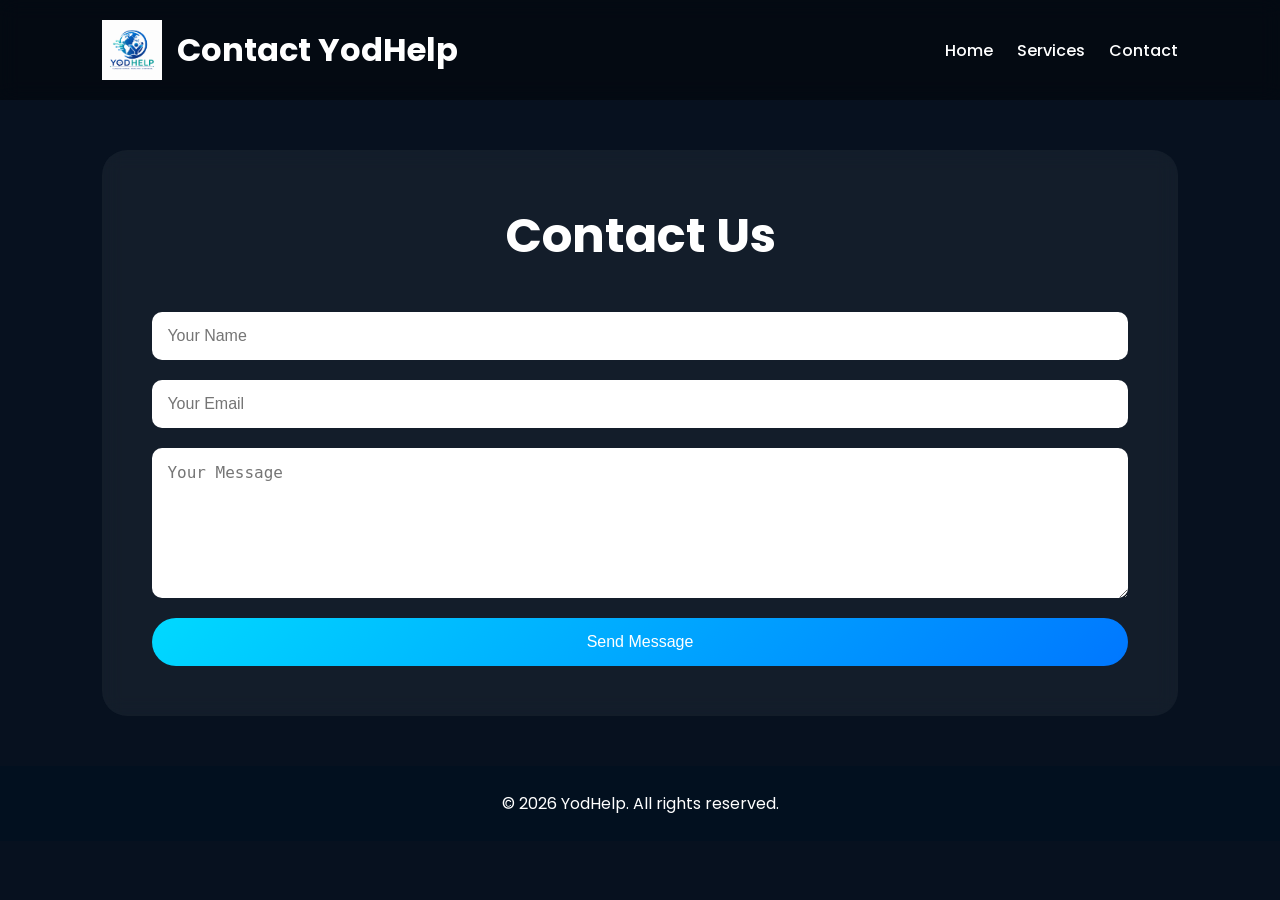
<file: contact.html>
<!DOCTYPE html>
<html lang="en">
<head>
<meta charset="UTF-8">
<meta name="viewport" content="width=device-width, initial-scale=1.0">
<title>Contact | YodHelp</title>

<link rel="stylesheet" href="style.css">

<link href="https://fonts.googleapis.com/css2?family=Poppins:wght@300;400;500;600;700&display=swap" rel="stylesheet">

</head>
<body>

<header>

<div class="logo-box">
    <img src="logo.png" alt="YodHelp Logo">
    <h1>Contact YodHelp</h1>
</div>

<nav>
    <a href="index.html">Home</a>
    <a href="services.html">Services</a>
    <a href="contact.html">Contact</a>
</nav>

</header>

<section class="contact reveal">

<div class="section-title">
    <h2>Contact Us</h2>
</div>


<form action="https://api.web3forms.com/submit" method="POST">

    <!-- Replace with your Access Key -->
    <input type="hidden" name="access_key" value="fb87eebb-0cbc-4726-b45a-1bde8732d098">

    <input type="hidden" name="subject" value="New YodHelp Message">

    <input type="hidden" name="redirect" value="https://girma22.github.io/YodHelp/thankyou.html">

    <input type="text" name="name" placeholder="Your Name" required>

    <input type="email" name="email" placeholder="Your Email" required>

    <textarea name="message" placeholder="Your Message" required></textarea>

    <button type="submit">Send Message</button>

</form>
</section>

<footer>
<p>© 2026 YodHelp. All rights reserved.</p>
</footer>

<script src="script.js"></script>

</body>
</html>
</file>
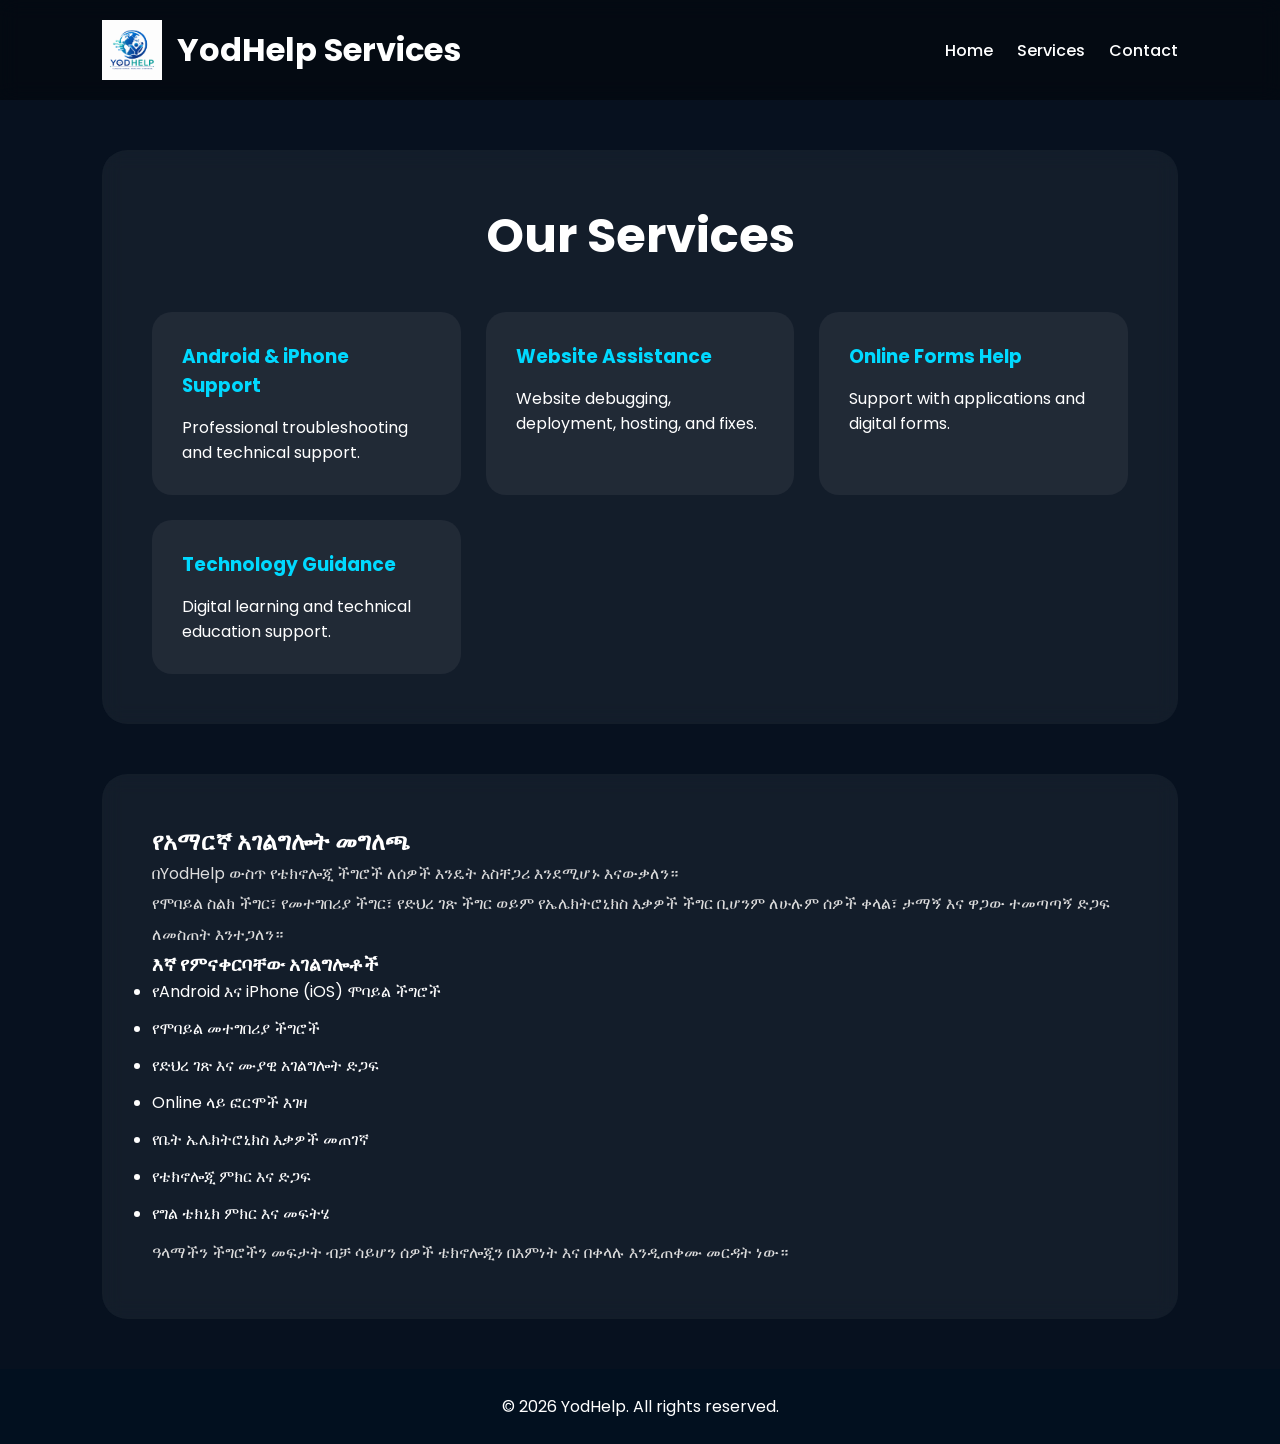
<file: services.html>
<!DOCTYPE html>
<html lang="en">
<head>
<meta charset="UTF-8">
<meta name="viewport" content="width=device-width, initial-scale=1.0">
<title>Services | YodHelp</title>

<link rel="stylesheet" href="style.css">

<link href="https://fonts.googleapis.com/css2?family=Poppins:wght@300;400;500;600;700&display=swap" rel="stylesheet">

</head>
<body>

<header>

    <div class="logo-box">
        <img src="logo.png" alt="YodHelp Logo">
        <h1>YodHelp Services</h1>
    </div>

<nav>
    <a href="index.html">Home</a>
    <a href="services.html">Services</a>
    <a href="contact.html">Contact</a>
</nav>

</header>

<section class="services reveal">

    <div class="section-title">
        <h2>Our Services</h2>
    </div>

    <div class="service-grid">

        <div class="card">
            <h3>Android & iPhone Support</h3>
            <p>Professional troubleshooting and technical support.</p>
        </div>

        <div class="card">
            <h3>Website Assistance</h3>
            <p>Website debugging, deployment, hosting, and fixes.</p>
        </div>

        <div class="card">
            <h3>Online Forms Help</h3>
            <p>Support with applications and digital forms.</p>
        </div>

        <div class="card">
            <h3>Technology Guidance</h3>
            <p>Digital learning and technical education support.</p>
        </div>

    </div>

</section>

<section class="about reveal">

<h2>የአማርኛ አገልግሎት መግለጫ</h2>

<p>
በYodHelp ውስጥ የቴክኖሎጂ ችግሮች ለሰዎች እንዴት አስቸጋሪ
እንደሚሆኑ እናውቃለን።
</p>

<p>
የሞባይል ስልክ ችግር፣ የመተግበሪያ ችግር፣
የድህረ ገጽ ችግር ወይም የኤሌክትሮኒክስ እቃዎች ችግር
ቢሆንም ለሁሉም ሰዎች ቀላል፣ ታማኝ እና
ዋጋው ተመጣጣኝ ድጋፍ ለመስጠት እንተጋለን።
</p>

<h3>እኛ የምናቀርባቸው አገልግሎቶች</h3>

<ul class="amharic-list">
<li>የAndroid እና iPhone (iOS) ሞባይል ችግሮች</li>
<li>የሞባይል መተግበሪያ ችግሮች</li>
<li>የድህረ ገጽ እና ሙያዊ አገልግሎት ድጋፍ</li>
<li>Online ላይ ፎርሞች እገዛ</li>
<li>የቤት ኤሌክትሮኒክስ እቃዎች መጠገኛ</li>
<li>የቴክኖሎጂ ምክር እና ድጋፍ</li>
<li>የግል ቴክኒክ ምክር እና መፍትሄ</li>
</ul>

<p>
ዓላማችን ችግሮችን መፍታት ብቻ ሳይሆን
ሰዎች ቴክኖሎጂን በእምነት እና
በቀላሉ እንዲጠቀሙ መርዳት ነው።
</p>

</section>

<footer>
<p>© 2026 YodHelp. All rights reserved.</p>
</footer>

<script src="script.js"></script>

</body>
</html>
</file>
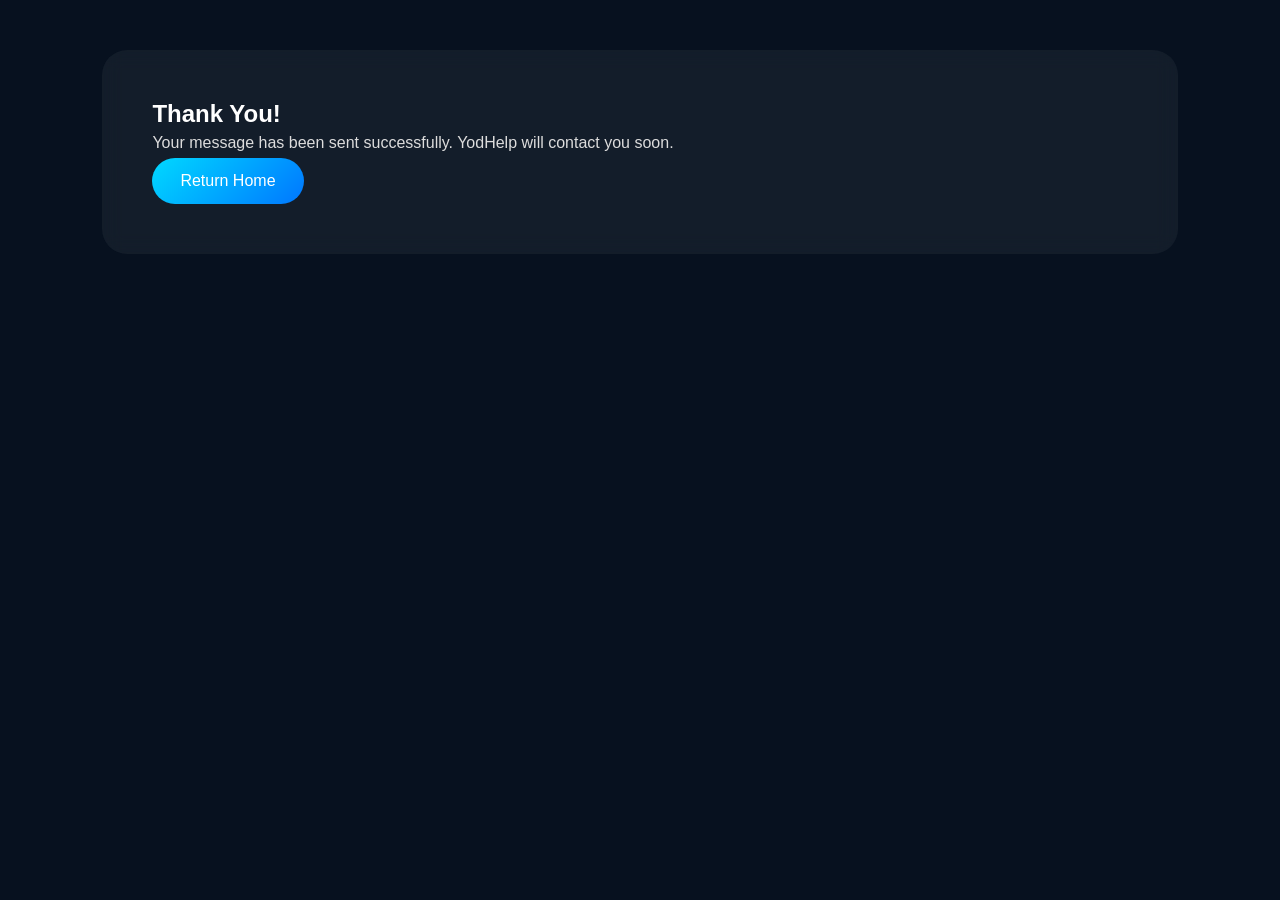
<file: thankyou.html>
<!DOCTYPE html>
<html>
<head>
    <title>Thank You</title>
    <link rel="stylesheet" href="style.css">
</head>
<body>

<section class="about">

    <h2>Thank You!</h2>

    <p>
        Your message has been sent successfully.
        YodHelp will contact you soon.
    </p>

    <a href="index.html" class="btn">Return Home</a>

</section>

</body>
</html>
</file>
<file: style.css>
*{
    margin:0;
    padding:0;
    box-sizing:border-box;
}

body{
    font-family:'Poppins',sans-serif;
    background:#07111f;
    color:white;
    overflow-x:hidden;
}

.background-animation{
    position:fixed;
    width:100%;
    height:100%;
    z-index:-1;
}

.background-animation span{
    position:absolute;
    display:block;
    border-radius:50%;
    background:rgba(0,255,255,0.08);
    animation:float 15s linear infinite;
}

.background-animation span:nth-child(1){
    width:250px;
    height:250px;
    top:10%;
    left:5%;
}

.background-animation span:nth-child(2){
    width:180px;
    height:180px;
    top:60%;
    left:80%;
}

.background-animation span:nth-child(3){
    width:120px;
    height:120px;
    top:75%;
    left:30%;
}

.background-animation span:nth-child(4){
    width:90px;
    height:90px;
    top:20%;
    left:70%;
}

@keyframes float{
    0%{
        transform:translateY(0) rotate(0deg);
    }
    50%{
        transform:translateY(-40px) rotate(180deg);
    }
    100%{
        transform:translateY(0) rotate(360deg);
    }
}

header{
    display:flex;
    justify-content:space-between;
    align-items:center;
    padding:20px 8%;
    background:rgba(0,0,0,0.4);
    backdrop-filter:blur(10px);
    position:sticky;
    top:0;
    z-index:999;
}

.logo-box{
    display:flex;
    align-items:center;
    gap:15px;
}

.logo-box img{
    width:60px;
    animation:pulse 4s infinite;
}

@keyframes pulse{
    0%{transform:scale(1);}
    50%{transform:scale(1.08);}
    100%{transform:scale(1);}
}

nav a{
    color:white;
    text-decoration:none;
    margin-left:20px;
    font-weight:500;
    transition:0.3s;
}

nav a:hover{
    color:#00d9ff;
}

.hero{
    min-height:100vh;
    display:flex;
    align-items:center;
    justify-content:center;
    padding:80px 8%;
    gap:60px;
    flex-wrap:wrap;
}

.hero-text{
    flex:1;
    min-width:300px;
}

.hero-text h2{
    font-size:4rem;
    margin-bottom:20px;
}

.hero-text span{
    color:#00d9ff;
}

.hero-text p{
    font-size:1.2rem;
    line-height:1.8;
    margin-bottom:30px;
    color:#ddd;
}

.hero-image img{
    width:400px;
    max-width:100%;
    animation:floating 5s ease-in-out infinite;
}

@keyframes floating{
    0%{transform:translateY(0);}
    50%{transform:translateY(-15px);}
    100%{transform:translateY(0);}
}

.btn{
    display:inline-block;
    padding:14px 28px;
    background:linear-gradient(135deg,#00d9ff,#0077ff);
    color:white;
    border-radius:40px;
    text-decoration:none;
    margin-right:15px;
    transition:0.4s;
}

.btn:hover{
    transform:translateY(-5px);
}

.secondary{
    background:transparent;
    border:2px solid #00d9ff;
}

.about,
.services,
.contact{
    background:rgba(255,255,255,0.05);
    margin:50px 8%;
    padding:50px;
    border-radius:25px;
    backdrop-filter:blur(10px);
}

.section-title{
    text-align:center;
    margin-bottom:40px;
}

.section-title h2{
    font-size:3rem;
}

.service-grid{
    display:grid;
    grid-template-columns:repeat(auto-fit,minmax(250px,1fr));
    gap:25px;
}

.card{
    background:rgba(255,255,255,0.06);
    padding:30px;
    border-radius:20px;
    transition:0.4s;
}

.card:hover{
    transform:translateY(-10px);
    background:rgba(0,217,255,0.1);
}

.card h3{
    color:#00d9ff;
    margin-bottom:15px;
}

.about p,
.contact p{
    line-height:1.9;
    color:#ddd;
}

.amharic-box{
    margin-top:30px;
    background:rgba(0,217,255,0.08);
    padding:25px;
    border-radius:15px;
}

.amharic-list li{
    margin-bottom:12px;
}

form{
    display:flex;
    flex-direction:column;
    margin-top:30px;
}

input,
textarea{
    margin-bottom:20px;
    padding:15px;
    border:none;
    border-radius:10px;
    font-size:1rem;
}

textarea{
    height:150px;
}

button{
    background:linear-gradient(135deg,#00d9ff,#0077ff);
    color:white;
    border:none;
    padding:15px;
    border-radius:40px;
    cursor:pointer;
    font-size:1rem;
    transition:0.4s;
}

button:hover{
    transform:translateY(-5px);
}

footer{
    text-align:center;
    padding:25px;
    background:#02101f;
    margin-top:40px;
}

.fade-left{
    animation:fadeLeft 1.5s ease;
}

.fade-right{
    animation:fadeRight 1.5s ease;
}

@keyframes fadeLeft{
    from{
        opacity:0;
        transform:translateX(-60px);
    }
    to{
        opacity:1;
        transform:translateX(0);
    }
}

@keyframes fadeRight{
    from{
        opacity:0;
        transform:translateX(60px);
    }
    to{
        opacity:1;
        transform:translateX(0);
    }
}

.reveal{
    opacity:0;
    transform:translateY(60px);
    transition:1s;
}

.reveal.active{
    opacity:1;
    transform:translateY(0);
}

@media(max-width:768px){

header{
    flex-direction:column;
    gap:15px;
}

.hero-text h2{
    font-size:2.5rem;
}

.hero{
    text-align:center;
}

}
</file>
